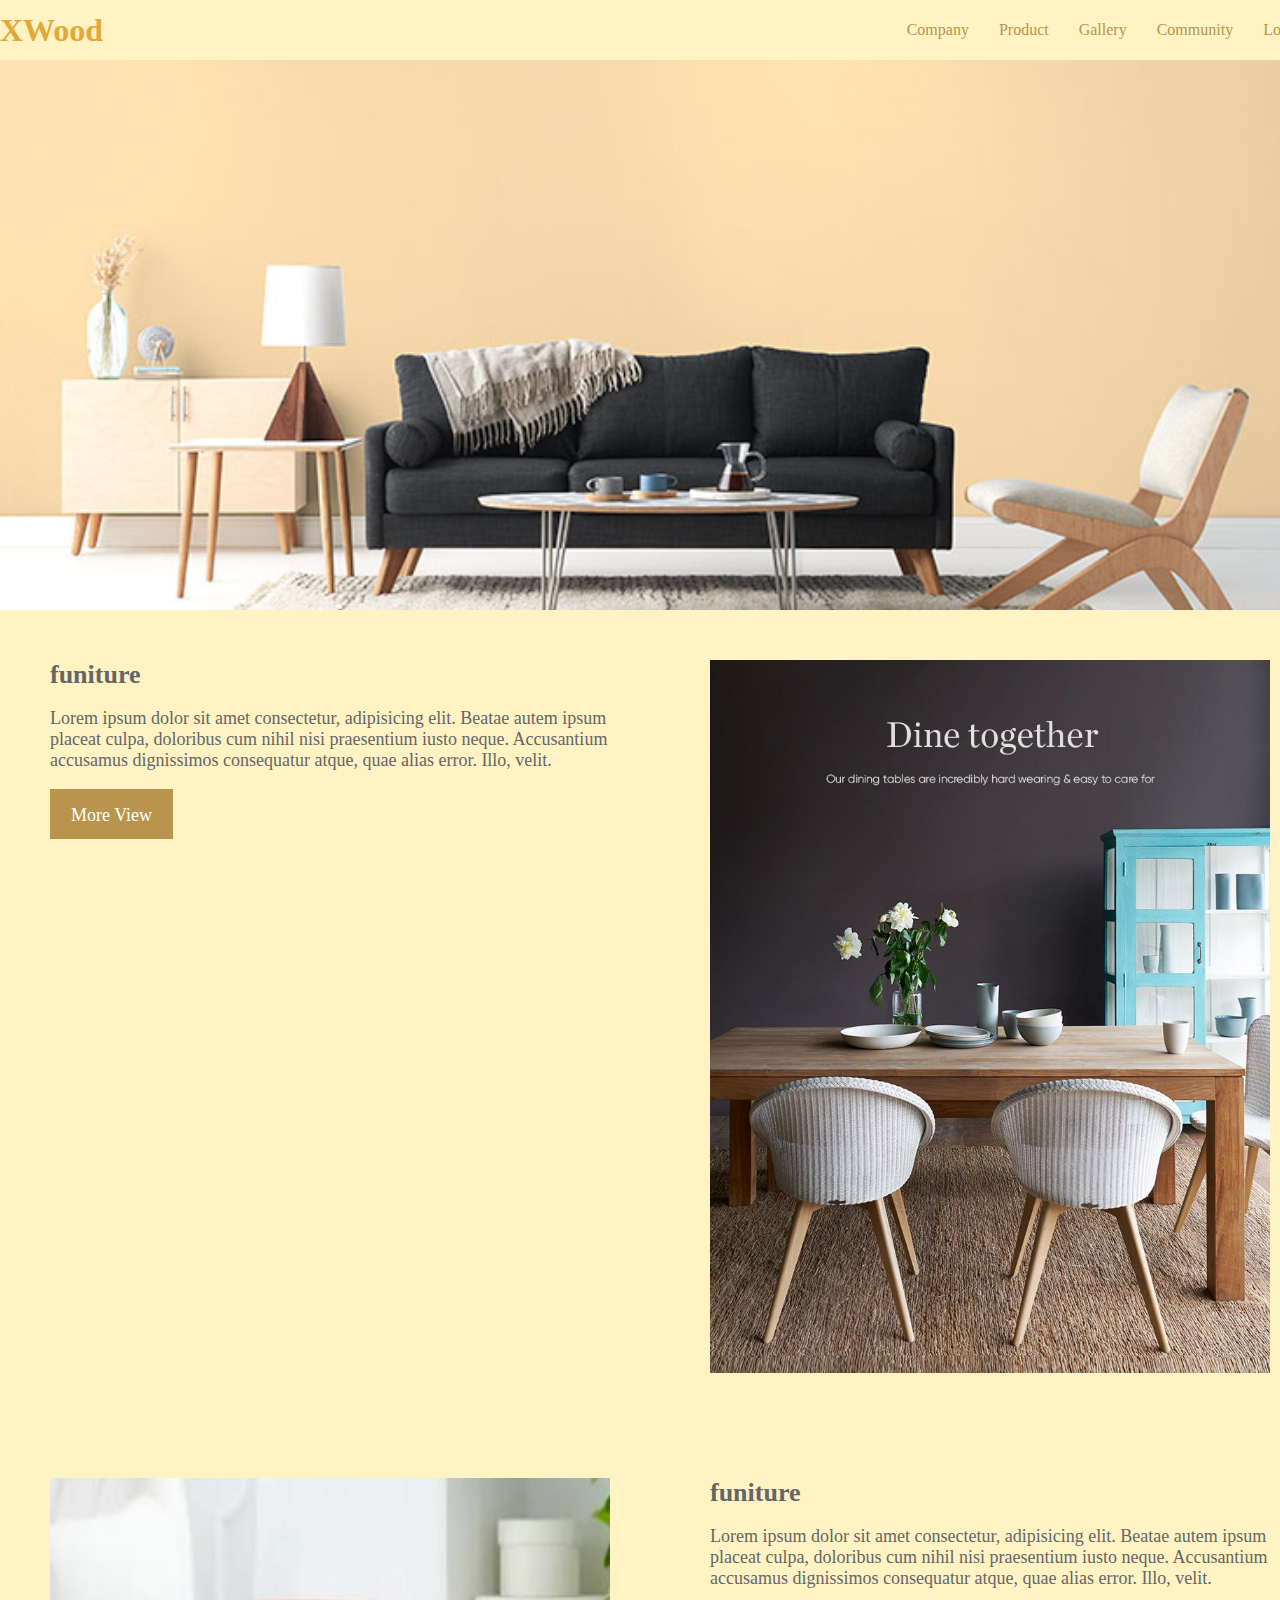
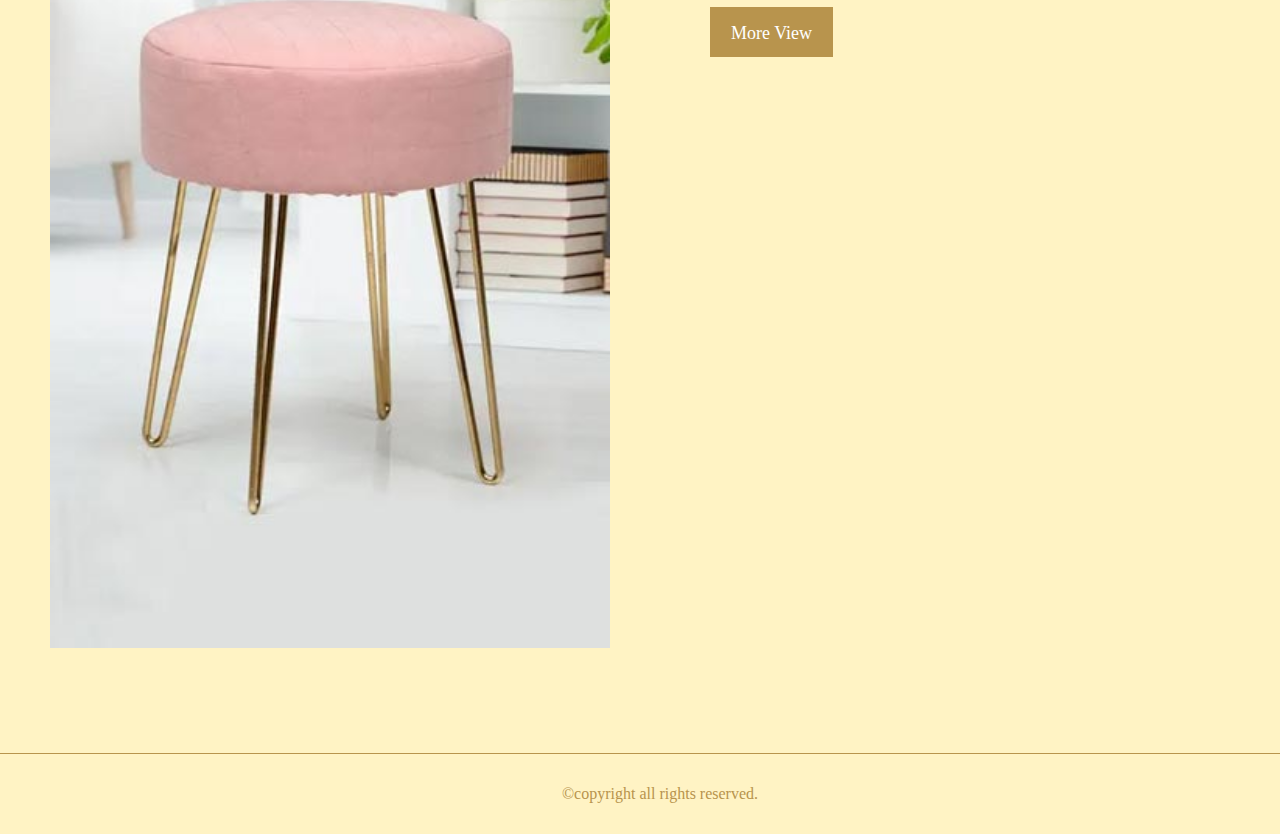
<file: index.html>
<!DOCTYPE html>
<html>
<head>
    <meta charset="UTF-8">
    <meta name="viewport" content="width=device-width, initial-scale=1.0">
    <link rel="stylesheet" href="./css/style.css">
    <title>main</title>
</head>
<body>
    <div id="wrap">
        <header id="header"></header><!--header.html include-->
        <!-- head -->
        <main>
        <!-- 메인배너 -->
        <div class="mainbanner"></div>
        <!-- 컨텐츠영역 -->
        <div class="container">
            <div class="content">
                <div class="inner">
                    <div class="box item-2">
                        <div class="items">
                            <h3 class="title">funiture</h3>
                            <p>Lorem ipsum dolor sit amet consectetur, adipisicing elit. Beatae autem ipsum placeat culpa, doloribus cum nihil nisi praesentium iusto neque. Accusantium accusamus dignissimos consequatur atque, quae alias error. Illo, velit.</p>
                            <a href="./product/product.html" class="gbtn">More View</a>
                        </div>
                        <div class="items">
                            <img src="./img/thumb_nail01.jpg" alt="thumb01">
                        </div>
                    </div>
                </div>
                <div class="inner">
                    <div class="box item-2">
                        <div class="items">
                            <img src="./img/thumb_nail02.jpg" alt="thumb02">
                        </div>
                        <div class="items">
                            <h3 class="title">funiture</h3>
                            <p>Lorem ipsum dolor sit amet consectetur, adipisicing elit. Beatae autem ipsum placeat culpa, doloribus cum nihil nisi praesentium iusto neque. Accusantium accusamus dignissimos consequatur atque, quae alias error. Illo, velit.</p>
                            <a href="./product/product.html" class="gbtn">More View</a>
                        </div>
                    </div>
                </div>
            </div>
        </div>
        </main>
        <footer id="footer"></footer><!--footer.html include-->
    </div>
    <script src="./js/jquery.min.js"></script>
    <script src="./js/common.js"></script>
</body>
</html>
</file>
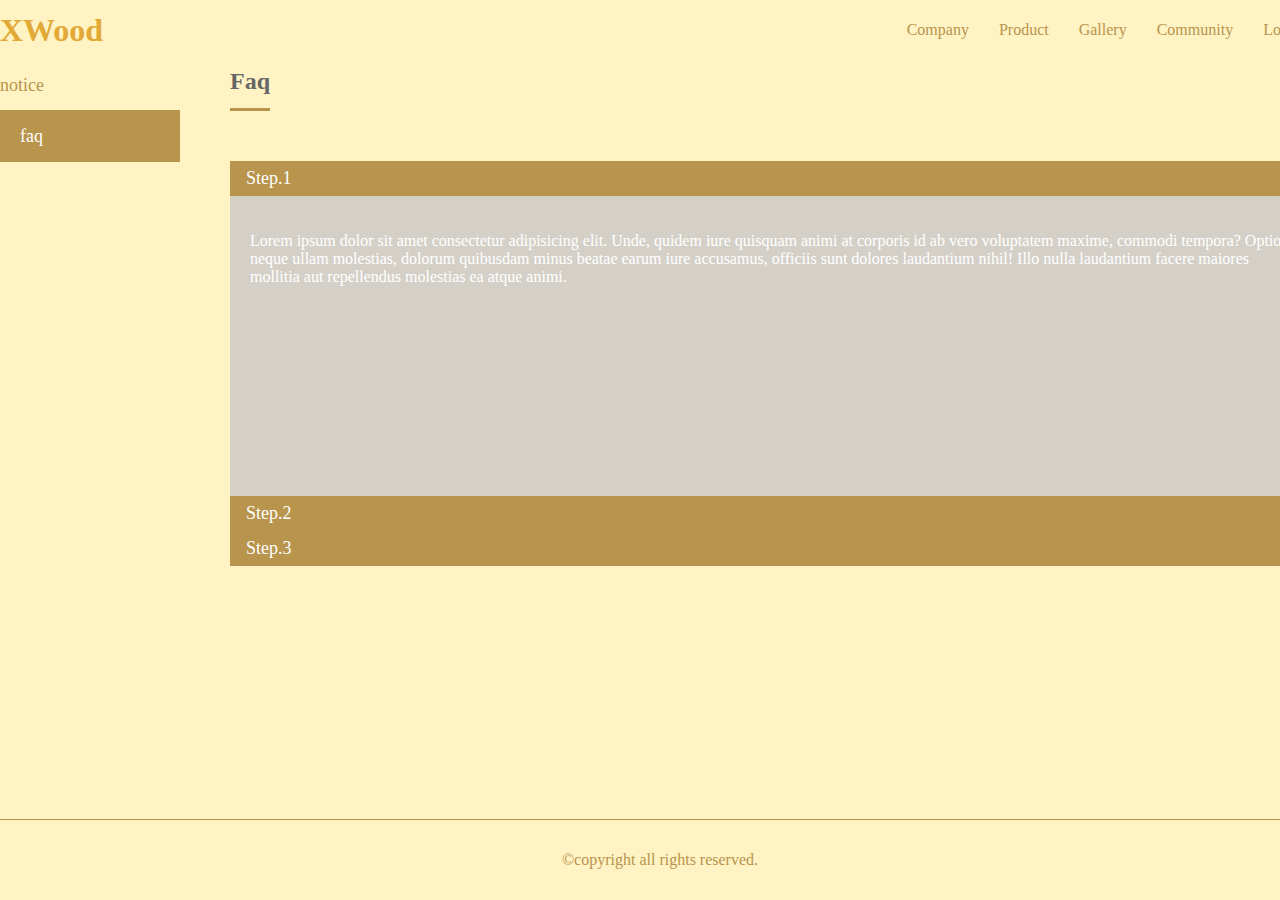
<file: community/faq.html>
<!DOCTYPE html>
<html>
<head>
    <meta charset="UTF-8">
    <meta name="viewport" content="width=device-width, initial-scale=1.0">
    <link rel="stylesheet" href="../css/style.css">
    <title>notice</title>
</head>
<body class="subpage">
    <div id="wrap">
        <header id="header"></header><!--header.html include-->
        <main>
        <!-- 컨텐츠영역 -->
        <div class="container">
            <!-- 왼쪽메뉴 -->
            <aside id="lnb">
                <ul>
                    <li><a href="../community/notice.html">notice</a></li>
                    <li><a href="../community/faq.html" class="on">faq</a></li>
                </ul>
            </aside>
            <!-- 컨텐츠 본문 -->
            <div class="content">
                <h2 class="sub-title"><span>Faq</span></h2>
                <div class="inner">
                    <div class="accordian">
                        <dl>
                            <dt>Step.1</dt>
                            <dd>
                                <p>Lorem ipsum dolor sit amet consectetur adipisicing elit. Unde, quidem iure quisquam animi at corporis id ab vero voluptatem maxime, commodi tempora? Optio neque ullam molestias, dolorum quibusdam minus beatae earum iure accusamus, officiis sunt dolores laudantium nihil! Illo nulla laudantium facere maiores mollitia aut repellendus molestias ea atque animi.</p>
                            </dd>
                            <dt>Step.2</dt>
                            <dd>
                                <p>Lorem ipsum dolor sit amet consectetur adipisicing elit. Unde, quidem iure quisquam animi at corporis id ab vero voluptatem maxime, commodi tempora? Optio neque ullam molestias, dolorum quibusdam minus beatae earum iure accusamus, officiis sunt dolores laudantium nihil! Illo nulla laudantium facere maiores mollitia aut repellendus molestias ea atque animi.</p>
                            </dd>
                            <dt>Step.3</dt>
                            <dd>
                                <p>Lorem ipsum dolor sit amet consectetur adipisicing elit. Unde, quidem iure quisquam animi at corporis id ab vero voluptatem maxime, commodi tempora? Optio neque ullam molestias, dolorum quibusdam minus beatae earum iure accusamus, officiis sunt dolores laudantium nihil! Illo nulla laudantium facere maiores mollitia aut repellendus molestias ea atque animi.</p>
                            </dd>
                        </dl>
                    </div>
                </div>
            </div>
        </div>
        </main>
        <footer id="footer"></footer><!--footer.html include-->
    </div>
    <script src="../js/jquery.3.5.1.js"></script>
    <script src="../js/common.js"></script>
</body>
</html>
</file>
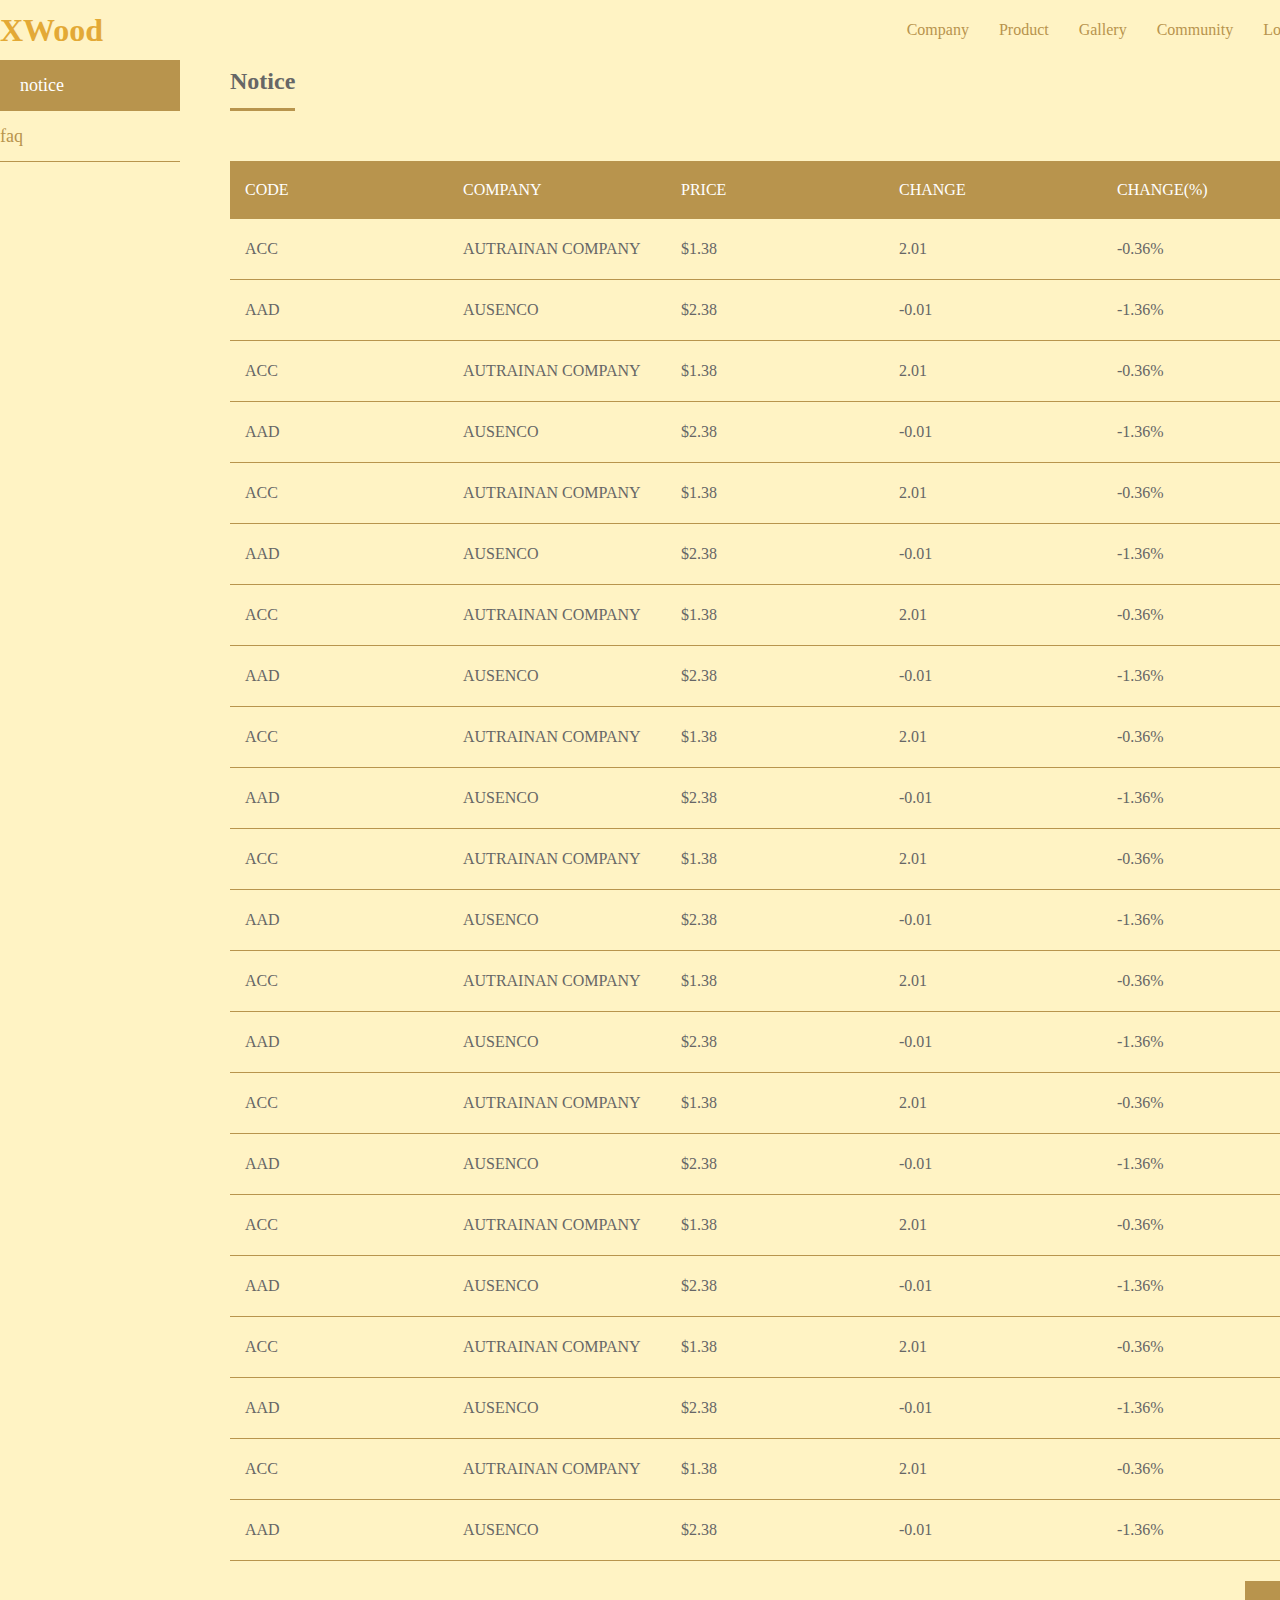
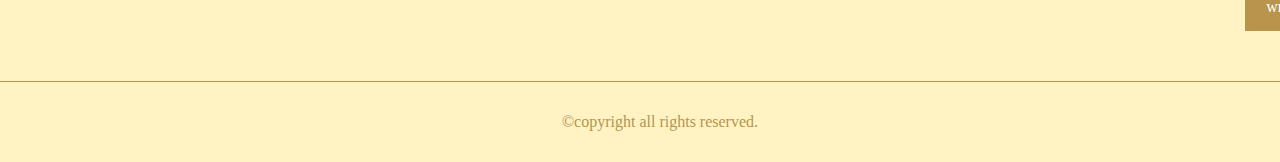
<file: community/notice.html>
<!DOCTYPE html>
<html>
<head>
    <meta charset="UTF-8">
    <meta name="viewport" content="width=device-width, initial-scale=1.0">
    <link rel="stylesheet" href="../css/style.css">
    <title>notice</title>
</head>
<body class="subpage">
    <div id="wrap">
        <header id="header"></header><!--header.html include-->
        <main>
        <!-- 컨텐츠영역 -->
        <div class="container">
            <!-- 왼쪽메뉴 -->
            <aside id="lnb">
                <ul>
                    <li><a href="../community/notice.html" class="on">notice</a></li>
                    <li><a href="../community/faq.html">faq</a></li>
                </ul>
            </aside>
            <!-- 컨텐츠 본문 -->
            <div class="content">
                <h2 class="sub-title"><span>Notice</span></h2>
                <div class="inner">
                    <div class="tbl-header">
                        <table>
                          <thead>
                            <tr>
                              <th>Code</th>
                              <th>Company</th>
                              <th>Price</th>
                              <th>Change</th>
                              <th>Change(%)</th>
                            </tr>
                          </thead>
                        </table>
                      </div>
                      <div class="tbl-content">
                        <table>
                          <tbody>
                            <tr>
                              <td>ACC</td>
                              <td>AUTRAINAN COMPANY</td>
                              <td>$1.38</td>
                              <td>2.01</td>
                              <td>-0.36%</td>
                            </tr>
                            <tr>
                              <td>AAD</td>
                              <td>AUSENCO</td>
                              <td>$2.38</td>
                              <td>-0.01</td>
                              <td>-1.36%</td>
                            </tr>
                            <tr>
                              <td>ACC</td>
                              <td>AUTRAINAN COMPANY</td>
                              <td>$1.38</td>
                              <td>2.01</td>
                              <td>-0.36%</td>
                            </tr>
                            <tr>
                              <td>AAD</td>
                              <td>AUSENCO</td>
                              <td>$2.38</td>
                              <td>-0.01</td>
                              <td>-1.36%</td>
                            </tr>
                            <tr>
                              <td>ACC</td>
                              <td>AUTRAINAN COMPANY</td>
                              <td>$1.38</td>
                              <td>2.01</td>
                              <td>-0.36%</td>
                            </tr>
                            <tr>
                              <td>AAD</td>
                              <td>AUSENCO</td>
                              <td>$2.38</td>
                              <td>-0.01</td>
                              <td>-1.36%</td>
                            </tr>
                            <tr>
                              <td>ACC</td>
                              <td>AUTRAINAN COMPANY</td>
                              <td>$1.38</td>
                              <td>2.01</td>
                              <td>-0.36%</td>
                            </tr>
                            <tr>
                              <td>AAD</td>
                              <td>AUSENCO</td>
                              <td>$2.38</td>
                              <td>-0.01</td>
                              <td>-1.36%</td>
                            </tr>
                            <tr>
                              <td>ACC</td>
                              <td>AUTRAINAN COMPANY</td>
                              <td>$1.38</td>
                              <td>2.01</td>
                              <td>-0.36%</td>
                            </tr>
                            <tr>
                              <td>AAD</td>
                              <td>AUSENCO</td>
                              <td>$2.38</td>
                              <td>-0.01</td>
                              <td>-1.36%</td>
                            </tr>
                            <tr>
                              <td>ACC</td>
                              <td>AUTRAINAN COMPANY</td>
                              <td>$1.38</td>
                              <td>2.01</td>
                              <td>-0.36%</td>
                            </tr>
                            <tr>
                              <td>AAD</td>
                              <td>AUSENCO</td>
                              <td>$2.38</td>
                              <td>-0.01</td>
                              <td>-1.36%</td>
                            </tr>
                            <tr>
                              <td>ACC</td>
                              <td>AUTRAINAN COMPANY</td>
                              <td>$1.38</td>
                              <td>2.01</td>
                              <td>-0.36%</td>
                            </tr>
                            <tr>
                              <td>AAD</td>
                              <td>AUSENCO</td>
                              <td>$2.38</td>
                              <td>-0.01</td>
                              <td>-1.36%</td>
                            </tr>
                            <tr>
                              <td>ACC</td>
                              <td>AUTRAINAN COMPANY</td>
                              <td>$1.38</td>
                              <td>2.01</td>
                              <td>-0.36%</td>
                            </tr>
                            <tr>
                              <td>AAD</td>
                              <td>AUSENCO</td>
                              <td>$2.38</td>
                              <td>-0.01</td>
                              <td>-1.36%</td>
                            </tr>
                            <tr>
                              <td>ACC</td>
                              <td>AUTRAINAN COMPANY</td>
                              <td>$1.38</td>
                              <td>2.01</td>
                              <td>-0.36%</td>
                            </tr>
                            <tr>
                              <td>AAD</td>
                              <td>AUSENCO</td>
                              <td>$2.38</td>
                              <td>-0.01</td>
                              <td>-1.36%</td>
                            </tr>
                            <tr>
                              <td>ACC</td>
                              <td>AUTRAINAN COMPANY</td>
                              <td>$1.38</td>
                              <td>2.01</td>
                              <td>-0.36%</td>
                            </tr>
                            <tr>
                              <td>AAD</td>
                              <td>AUSENCO</td>
                              <td>$2.38</td>
                              <td>-0.01</td>
                              <td>-1.36%</td>
                            </tr>
                            <tr>
                              <td>ACC</td>
                              <td>AUTRAINAN COMPANY</td>
                              <td>$1.38</td>
                              <td>2.01</td>
                              <td>-0.36%</td>
                            </tr>
                            <tr>
                              <td>AAD</td>
                              <td>AUSENCO</td>
                              <td>$2.38</td>
                              <td>-0.01</td>
                              <td>-1.36%</td>
                            </tr>
                          </tbody>
                        </table>
                        <a href="#" class="gbtn right">write</a>
                      </div>
                </div>
            </div>
        </div>
        </main>
        <footer id="footer"></footer><!--footer.html include-->
    </div>
    <script src="../js/jquery.3.5.1.js"></script>
    <script src="../js/common.js"></script>
</body>
</html>
</file>
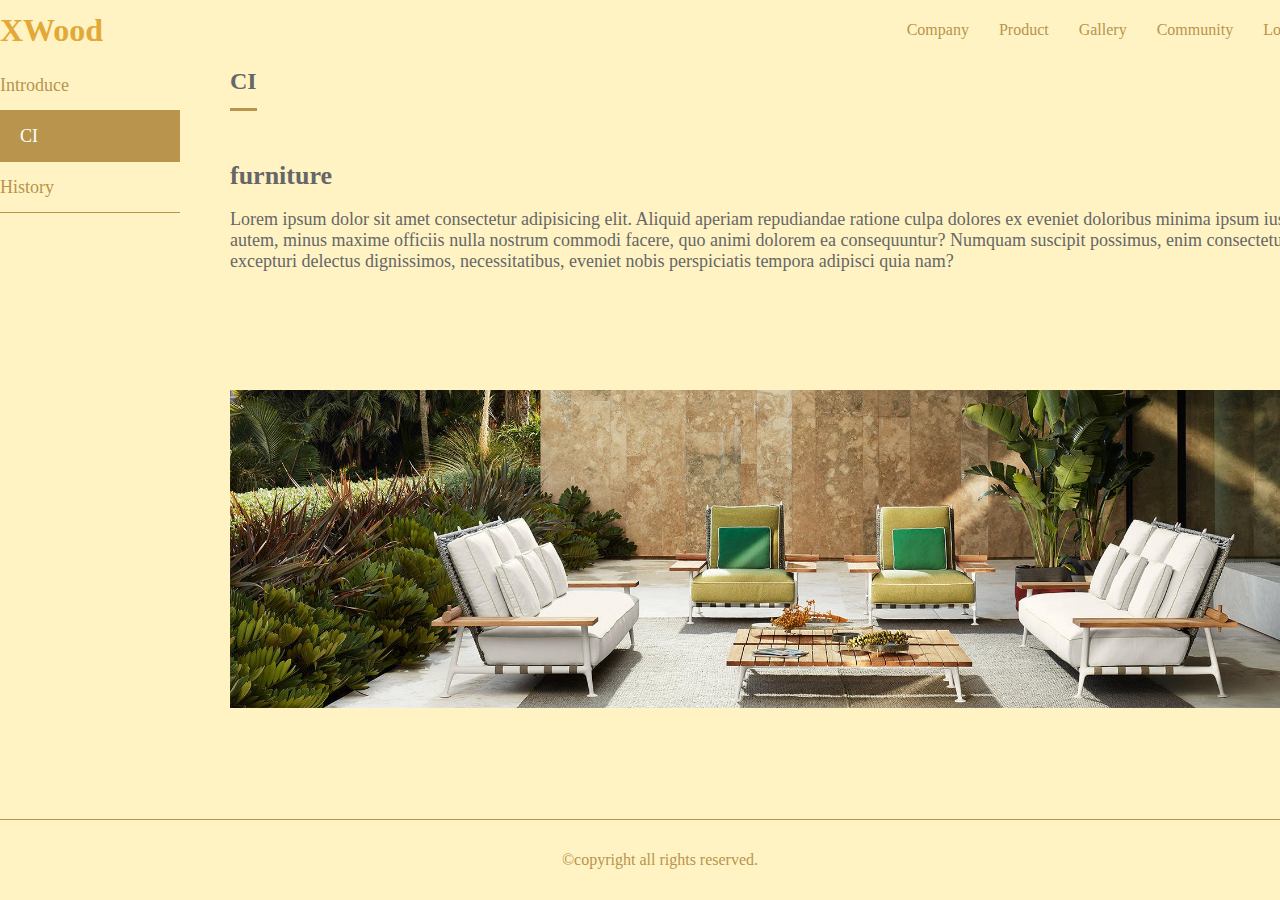
<file: company/ci.html>
<!DOCTYPE html>
<html>
<head>
    <meta charset="UTF-8">
    <meta name="viewport" content="width=device-width, initial-scale=1.0">
    <link rel="stylesheet" href="../css/style.css">
    <title>ci</title>
</head>
<body class="subpage">
    <div id="wrap">
        <header id="header"></header><!--header.html include-->
        <main>
        <!-- 컨텐츠영역 -->
        <div class="container">
            <!-- 왼쪽메뉴 -->
            <aside id="lnb">
                <ul>
                    <li><a href="../company/introduce.html">Introduce</a></li>
                    <li><a href="../company/ci.html">CI</a></li>
                    <li><a href="../company/history.html">History</a></li>
                </ul>
            </aside>
            <!-- 컨텐츠 본문 -->
            <div class="content">
                <h2 class="sub-title"><span>CI</span></h2>
                <div class="inner">
                    <div class="box">
                        <div class="items">
                            <h3 class="title">furniture</h3>
                            <p>Lorem ipsum dolor sit amet consectetur adipisicing elit. Aliquid aperiam repudiandae ratione culpa dolores ex eveniet doloribus minima ipsum iusto autem, minus maxime officiis nulla nostrum commodi facere, quo animi dolorem ea consequuntur? Numquam suscipit possimus, enim consectetur est excepturi delectus dignissimos, necessitatibus, eveniet nobis perspiciatis tempora adipisci quia nam?</p>
                        </div>
                        <div class="items">
                            <img src="../img/company/company_img01.jpg" alt="company image1">
                        </div>
                    </div>
                </div>
            </div>
        </div>
        </main>
        <footer id="footer"></footer><!--footer.html include-->
    </div>
    <script src="../js/jquery.3.5.1.js"></script>
    <script src="../js/common.js"></script>
</body>
</html>
</file>
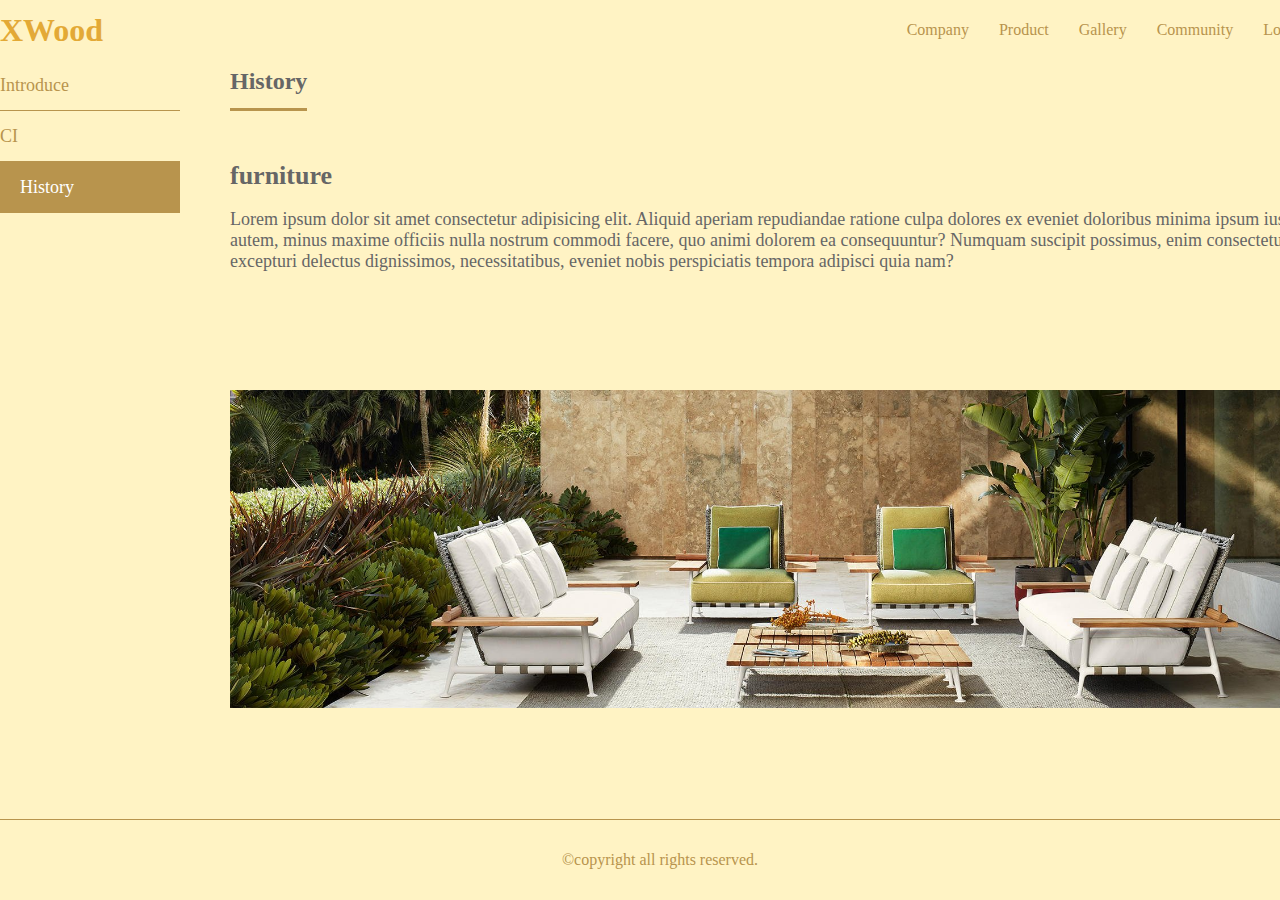
<file: company/history.html>
<!DOCTYPE html>
<html>
<head>
    <meta charset="UTF-8">
    <meta name="viewport" content="width=device-width, initial-scale=1.0">
    <link rel="stylesheet" href="../css/style.css">
    <title>history</title>
</head>
<body class="subpage">
    <div id="wrap">
        <header id="header"></header><!--header.html include-->
        <main>
        <!-- 컨텐츠영역 -->
        <div class="container">
            <!-- 왼쪽메뉴 -->
            <aside id="lnb">
                <ul>
                    <li><a href="../company/introduce.html">Introduce</a></li>
                    <li><a href="../company/ci.html">CI</a></li>
                    <li><a href="../company/history.html" class="on">History</a></li>
                </ul>
            </aside>
            <!-- 컨텐츠 본문 -->
            <div class="content">
                <h2 class="sub-title"><span>History</span></h2>
                <div class="inner">
                    <div class="box">
                        <div class="items">
                            <h3 class="title">furniture</h3>
                            <p>Lorem ipsum dolor sit amet consectetur adipisicing elit. Aliquid aperiam repudiandae ratione culpa dolores ex eveniet doloribus minima ipsum iusto autem, minus maxime officiis nulla nostrum commodi facere, quo animi dolorem ea consequuntur? Numquam suscipit possimus, enim consectetur est excepturi delectus dignissimos, necessitatibus, eveniet nobis perspiciatis tempora adipisci quia nam?</p>
                        </div>
                        <div class="items">
                            <img src="../img/company/company_img01.jpg" alt="company image1">
                        </div>
                    </div>
                </div>
            </div>
        </div>
        </main>
        <footer id="footer"></footer><!--footer.html include-->
    </div>
    <script src="../js/jquery.3.5.1.js"></script>
    <script src="../js/common.js"></script>
</body>
</html>
</file>
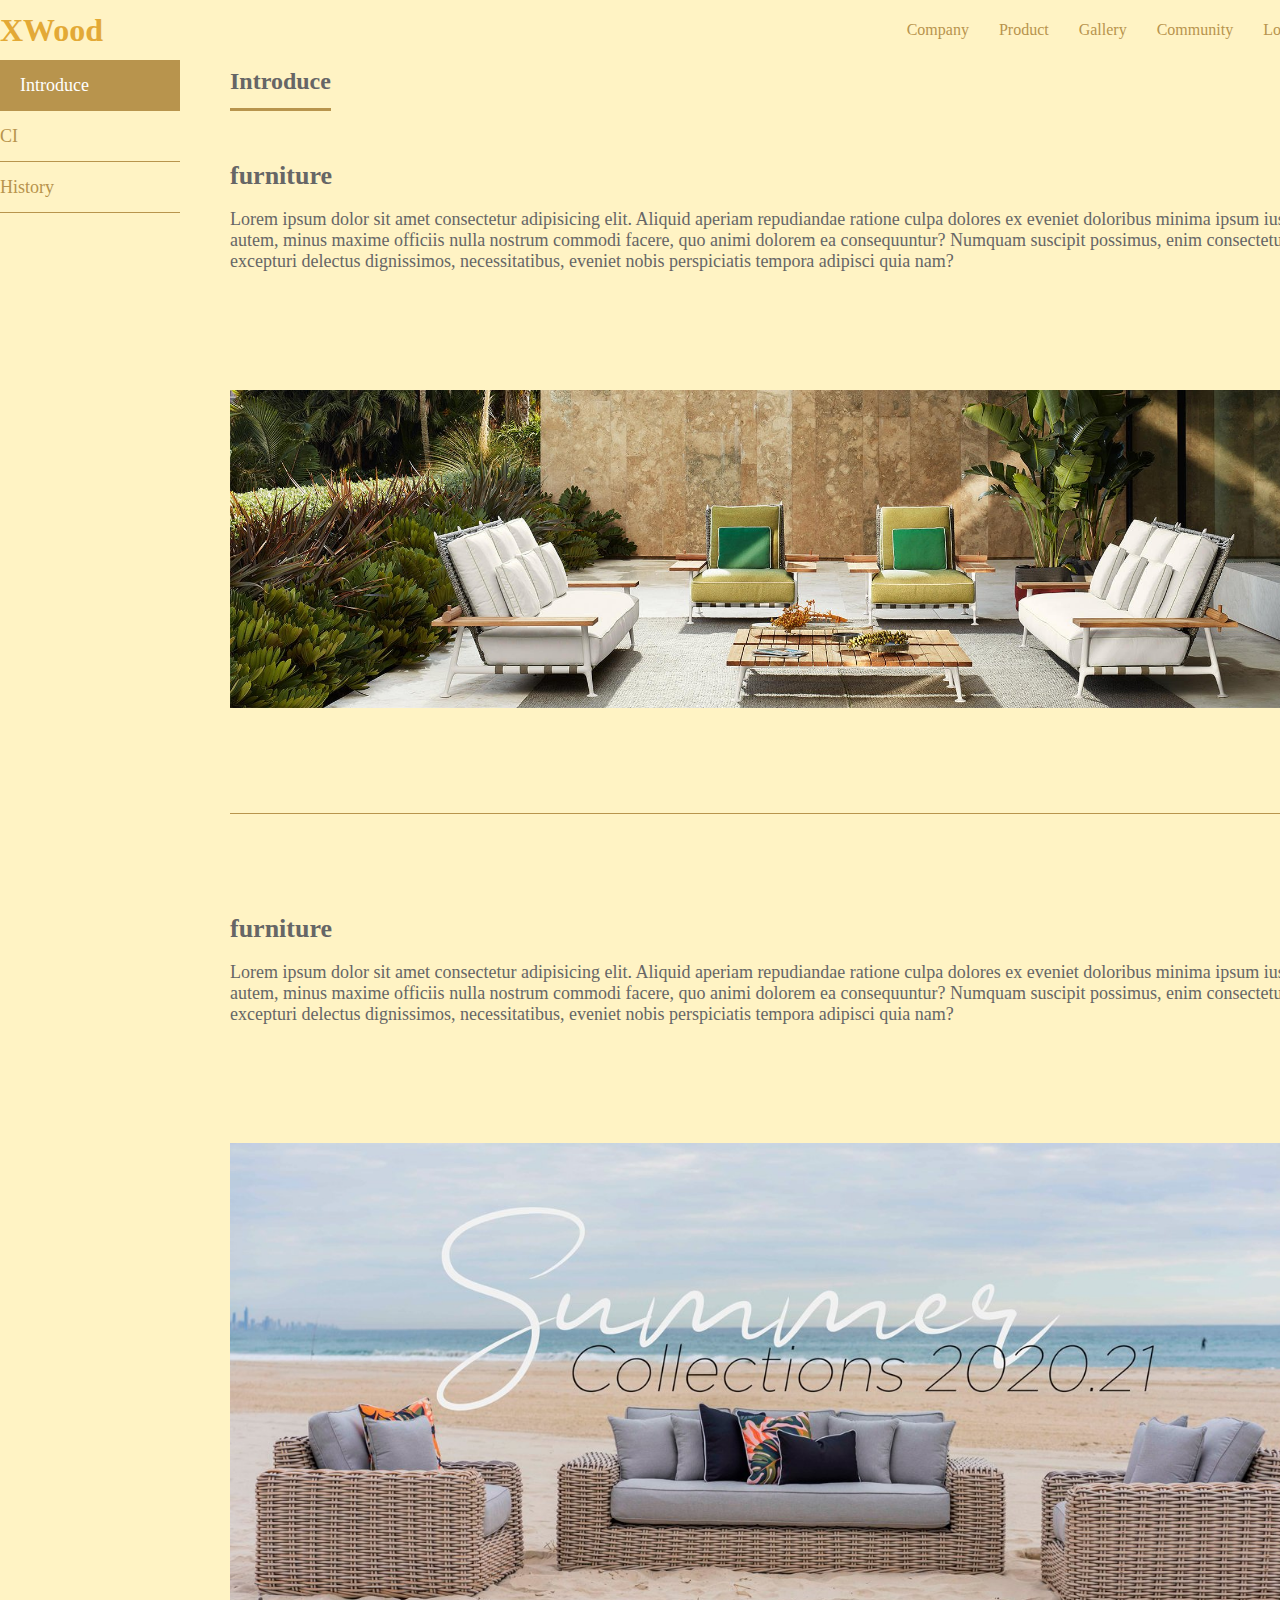
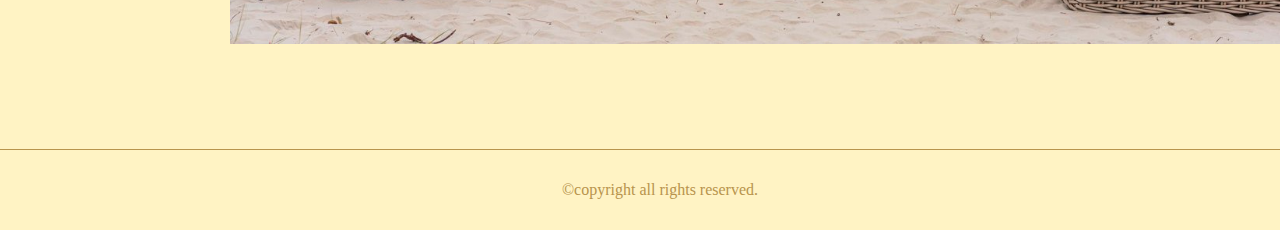
<file: company/introduce.html>
<!DOCTYPE html>
<html>
<head>
    <meta charset="UTF-8">
    <meta name="viewport" content="width=device-width, initial-scale=1.0">
    <link rel="stylesheet" href="../css/style.css">
    <title>introduce</title>
</head>
<body class="subpage">
    <div id="wrap">
        <header id="header"></header><!--header.html include-->
        <main>
        <!-- 컨텐츠영역 -->
        <div class="container">
            <!-- 왼쪽메뉴 -->
            <aside id="lnb">
                <ul>
                    <li><a href="../company/introduce.html">Introduce</a></li>
                    <li><a href="../company/ci.html">CI</a></li>
                    <li><a href="../company/history.html">History</a></li>
                </ul>
            </aside>
            <!-- 컨텐츠 본문 -->
            <div class="content">
                <h2 class="sub-title"><span>Introduce</span></h2>
                <div class="inner">
                    <div class="box">
                        <div class="items">
                            <h3 class="title">furniture</h3>
                            <p>Lorem ipsum dolor sit amet consectetur adipisicing elit. Aliquid aperiam repudiandae ratione culpa dolores ex eveniet doloribus minima ipsum iusto autem, minus maxime officiis nulla nostrum commodi facere, quo animi dolorem ea consequuntur? Numquam suscipit possimus, enim consectetur est excepturi delectus dignissimos, necessitatibus, eveniet nobis perspiciatis tempora adipisci quia nam?</p>
                        </div>
                        <div class="items">
                            <img src="../img/company/company_img01.jpg" alt="company image1">
                        </div>
                    </div>
                </div>
                <div class="inner">
                    <div class="box">
                        <div class="items">
                            <h3 class="title">furniture</h3>
                            <p>Lorem ipsum dolor sit amet consectetur adipisicing elit. Aliquid aperiam repudiandae ratione culpa dolores ex eveniet doloribus minima ipsum iusto autem, minus maxime officiis nulla nostrum commodi facere, quo animi dolorem ea consequuntur? Numquam suscipit possimus, enim consectetur est excepturi delectus dignissimos, necessitatibus, eveniet nobis perspiciatis tempora adipisci quia nam?</p>
                        </div>
                        <div class="items">
                            <img src="../img/company/company_img02.jpg" alt="company image2">
                        </div>
                    </div>
                </div>
            </div>
        </div>
        </main>
        <footer id="footer"></footer><!--footer.html include-->
    </div>
    <script src="../js/jquery.3.5.1.js"></script>
    <script src="../js/common.js"></script>
</body>
</html>
</file>
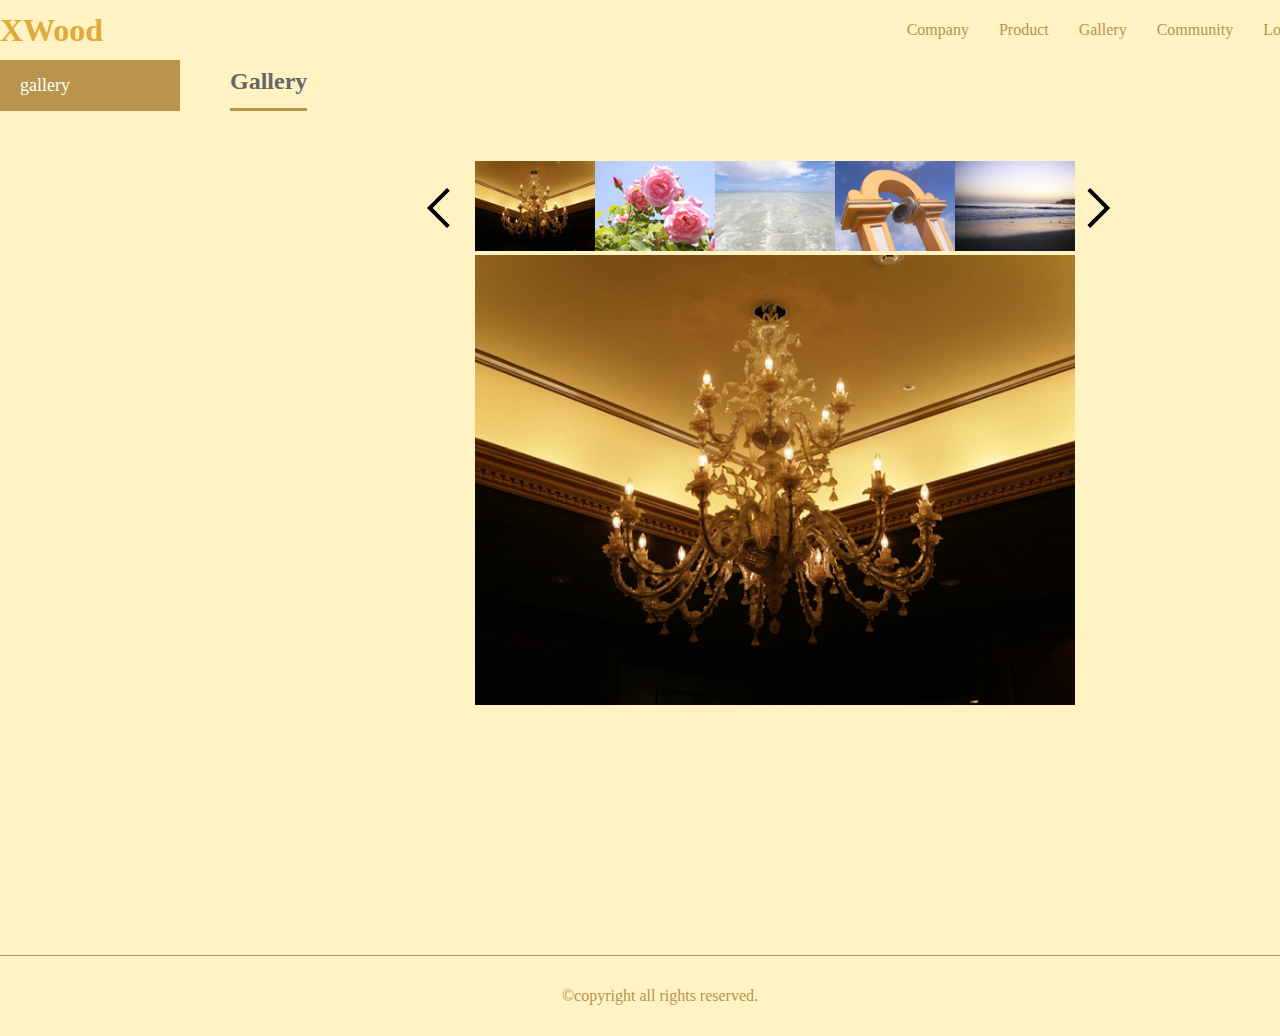
<file: gallery/gallery.html>
<!DOCTYPE html>
<html>
<head>
    <meta charset="UTF-8">
    <meta name="viewport" content="width=device-width, initial-scale=1.0">
    <link rel="stylesheet" href="../css/style.css">
    <title>gallery</title>
</head>
<body class="subpage">
    <div id="wrap">
        <header id="header"></header><!--header.html include-->
        <main>
        <!-- 컨텐츠영역 -->
        <div class="container">
            <!-- 왼쪽메뉴 -->
            <aside id="lnb">
                <ul>
                    <li><a href="../gallery/gallery.html" class="on">gallery</a></li>
                </ul>
            </aside>
            <!-- 컨텐츠 본문 -->
            <div class="content gallery">
                <h2 class="sub-title"><span>Gallery</span></h2>
                <div class="inner">
                    <div class="slider-wrap">
                        <div class="navi-wrap">
                            <div id="navi">
                                <div class="page-wrap">
                                    <div class="page">
                                        <ul>
                                            <li><a href="../img/gallery/photo1.jpg"><img src="../img/gallery/photo1_thum.jpg" alt="thumb1"></a></li>
                                            <li><a href="../img/gallery/photo2.jpg"><img src="../img/gallery/photo2_thum.jpg" alt="thumb2"></a></li>
                                            <li><a href="../img/gallery/photo3.jpg"><img src="../img/gallery/photo3_thum.jpg" alt="thumb3"></a></li>
                                            <li><a href="../img/gallery/photo4.jpg"><img src="../img/gallery/photo4_thum.jpg" alt="thumb4"></a></li>
                                            <li><a href="../img/gallery/photo5.jpg"><img src="../img/gallery/photo5_thum.jpg" alt="thumb5"></a></li>
                                        </ul>
                                    </div>
                                    <div class="page">
                                        <ul>
                                            <li><a href="../img/gallery/photo6.jpg"><img src="../img/gallery/photo6_thum.jpg" alt="thumb6"></a></li>
                                            <li><a href="../img/gallery/photo7.jpg"><img src="../img/gallery/photo7_thum.jpg" alt="thumb7"></a></li>
                                            <li><a href="../img/gallery/photo8.jpg"><img src="../img/gallery/photo8_thum.jpg" alt="thumb8"></a></li>
                                            <li><a href="../img/gallery/photo9.jpg"><img src="../img/gallery/photo9_thum.jpg" alt="thumb9"></a></li>
                                            <li><a href="../img/gallery/photo10.jpg"><img src="../img/gallery/photo10_thum.jpg" alt="thumb10"></a></li>
                                        </ul>
                                    </div>
                                    <div class="page">
                                        <ul>
                                            <li><a href="../img/gallery/photo12.jpg"><img src="../img/gallery/photo12_thum.jpg" alt="thumb12"></a></li>                        
                                            <li><a href="../img/gallery/photo13.jpg"><img src="../img/gallery/photo13_thum.jpg" alt="thumb13"></a></li>
                                            <li><a href="../img/gallery/photo14.jpg"><img src="../img/gallery/photo14_thum.jpg" alt="thumb14"></a></li>
                                            <li><a href="../img/gallery/photo11.jpg"><img src="../img/gallery/photo11_thum.jpg" alt="thumb11"></a></li>
                                            <li><a href="../img/gallery/photo15.jpg"><img src="../img/gallery/photo15_thum.jpg" alt="thumb15"></a></li>                   
                                        </ul>
                                    </div>
                                </div>
                            </div>           
                            <img src="../img/gallery/arrow_prev.png" class="btn prev" alt="prev">
                            <img src="../img/gallery/arrow_next.png" class="btn next" alt="next">
                        </div>
                        <!-- 메인 이미지영역 -->
                        <div id="main">
                            <img src="../img/gallery/photo1.jpg" alt="">
                        </div>
                    </div>
                </div>
            </div>
        </div>
        </main>
        <footer id="footer"></footer><!--footer.html include-->
    </div>
    <script src="../js/jquery.3.5.1.js"></script>
    <script src="../js/common.js"></script>
</body>
</html>
</file>
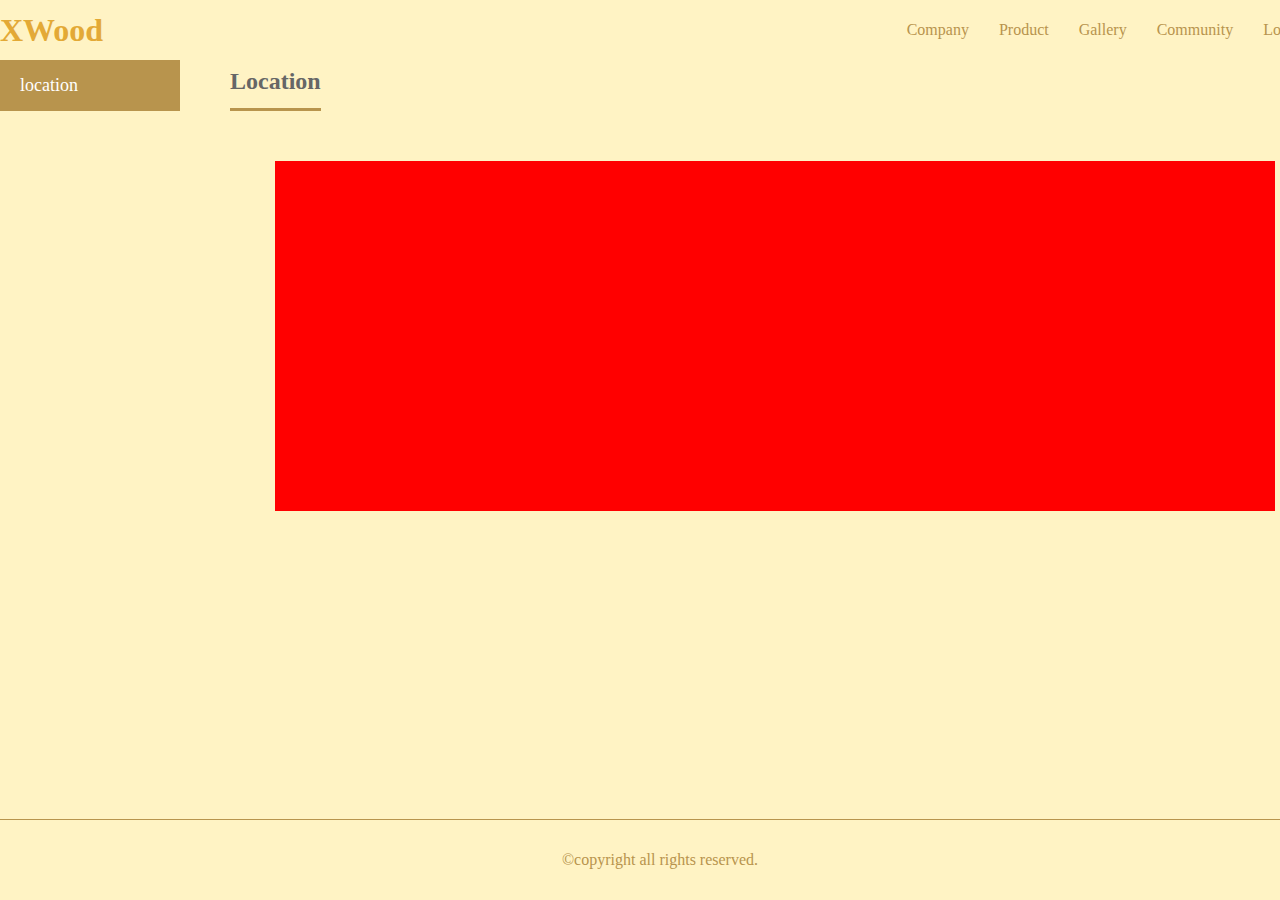
<file: location/location.html>
<!DOCTYPE html>
<html>
<head>
    <meta charset="UTF-8">
    <meta name="viewport" content="width=device-width, initial-scale=1.0">
    <link rel="stylesheet" href="../css/style.css">
    <title>location</title>
</head>
<body class="subpage">
    <div id="wrap">
        <header id="header"></header><!--header.html include-->
        <main>
        <!-- 컨텐츠영역 -->
        <div class="container">
            <!-- 왼쪽메뉴 -->
            <aside id="lnb">
                <ul>
                    <li><a href="../location/location.html" class="on">location</a></li>
                </ul>
            </aside>
            <!-- 컨텐츠 본문 -->
            <div class="content location">
                <h2 class="sub-title"><span>Location</span></h2>
                <div class="inner">
                    <!-- <iframe src="https://www.google.com/maps/embed?pb=!1m18!1m12!1m3!1d3231.8302456251163!2d128.84652307642395!3d35.90217301780427!2m3!1f0!2f0!3f0!3m2!1i1024!2i768!4f13.1!3m3!1m2!1s0x35666da5cdc63007%3A0x22512884b2f92343!2sDaegu%20University!5e0!3m2!1sen!2skr!4v1683721179846!5m2!1sen!2skr" style="border:0;" allowfullscreen="" loading="lazy" referrerpolicy="no-referrer-when-downgrade"></iframe> -->
                    <div id="map" style="width: 1000px; height: 350px; margin: 50px auto 0; background: red;"></div>
                </div>
            </div>
        </div>
        </main>
        <footer id="footer"></footer><!--footer.html include-->
    </div>
    <script src="../js/jquery.3.5.1.js"></script>
    <script src="../js/common.js"></script>
    <script type="text/javascript" src="//dapi.kakao.com/v2/maps/sdk.js?appkey=1b39f433e13a0d44028b1d1f649aac1b"></script>
    <script>
        var mapContainer = document.getElementById('map'), // 지도를 표시할 div 
            mapOption = { 
                center: new kakao.maps.LatLng(35.902117,128.848987), // 지도의 중심좌표
                level: 3 // 지도의 확대 레벨
            };
        
        var map = new kakao.maps.Map(mapContainer, mapOption);
        
        // 마커가 표시될 위치입니다 
        var markerPosition  = new kakao.maps.LatLng(35.902117,128.848987); 
        
        // 마커를 생성합니다
        var marker = new kakao.maps.Marker({
            position: markerPosition
        });
        
        // 마커가 지도 위에 표시되도록 설정합니다
        marker.setMap(map);
        
        var iwContent = '<div style="padding:5px;">Hello World! <br><a href="https://map.kakao.com/link/map/Hello World!,33.450701,126.570667" style="color:blue" target="_blank">큰지도보기</a> <a href="https://map.kakao.com/link/to/Hello World!,33.450701,126.570667" style="color:blue" target="_blank">길찾기</a></div>', // 인포윈도우에 표출될 내용으로 HTML 문자열이나 document element가 가능합니다
            iwPosition = new kakao.maps.LatLng(35.902117,128.848987); //인포윈도우 표시 위치입니다
        
        // 인포윈도우를 생성합니다
        var infowindow = new kakao.maps.InfoWindow({
            position : iwPosition, 
            content : iwContent 
        });
          
        // 마커 위에 인포윈도우를 표시합니다. 두번째 파라미터인 marker를 넣어주지 않으면 지도 위에 표시됩니다
        infowindow.open(map, marker); 
    </script>
</body>
</html>
</file>
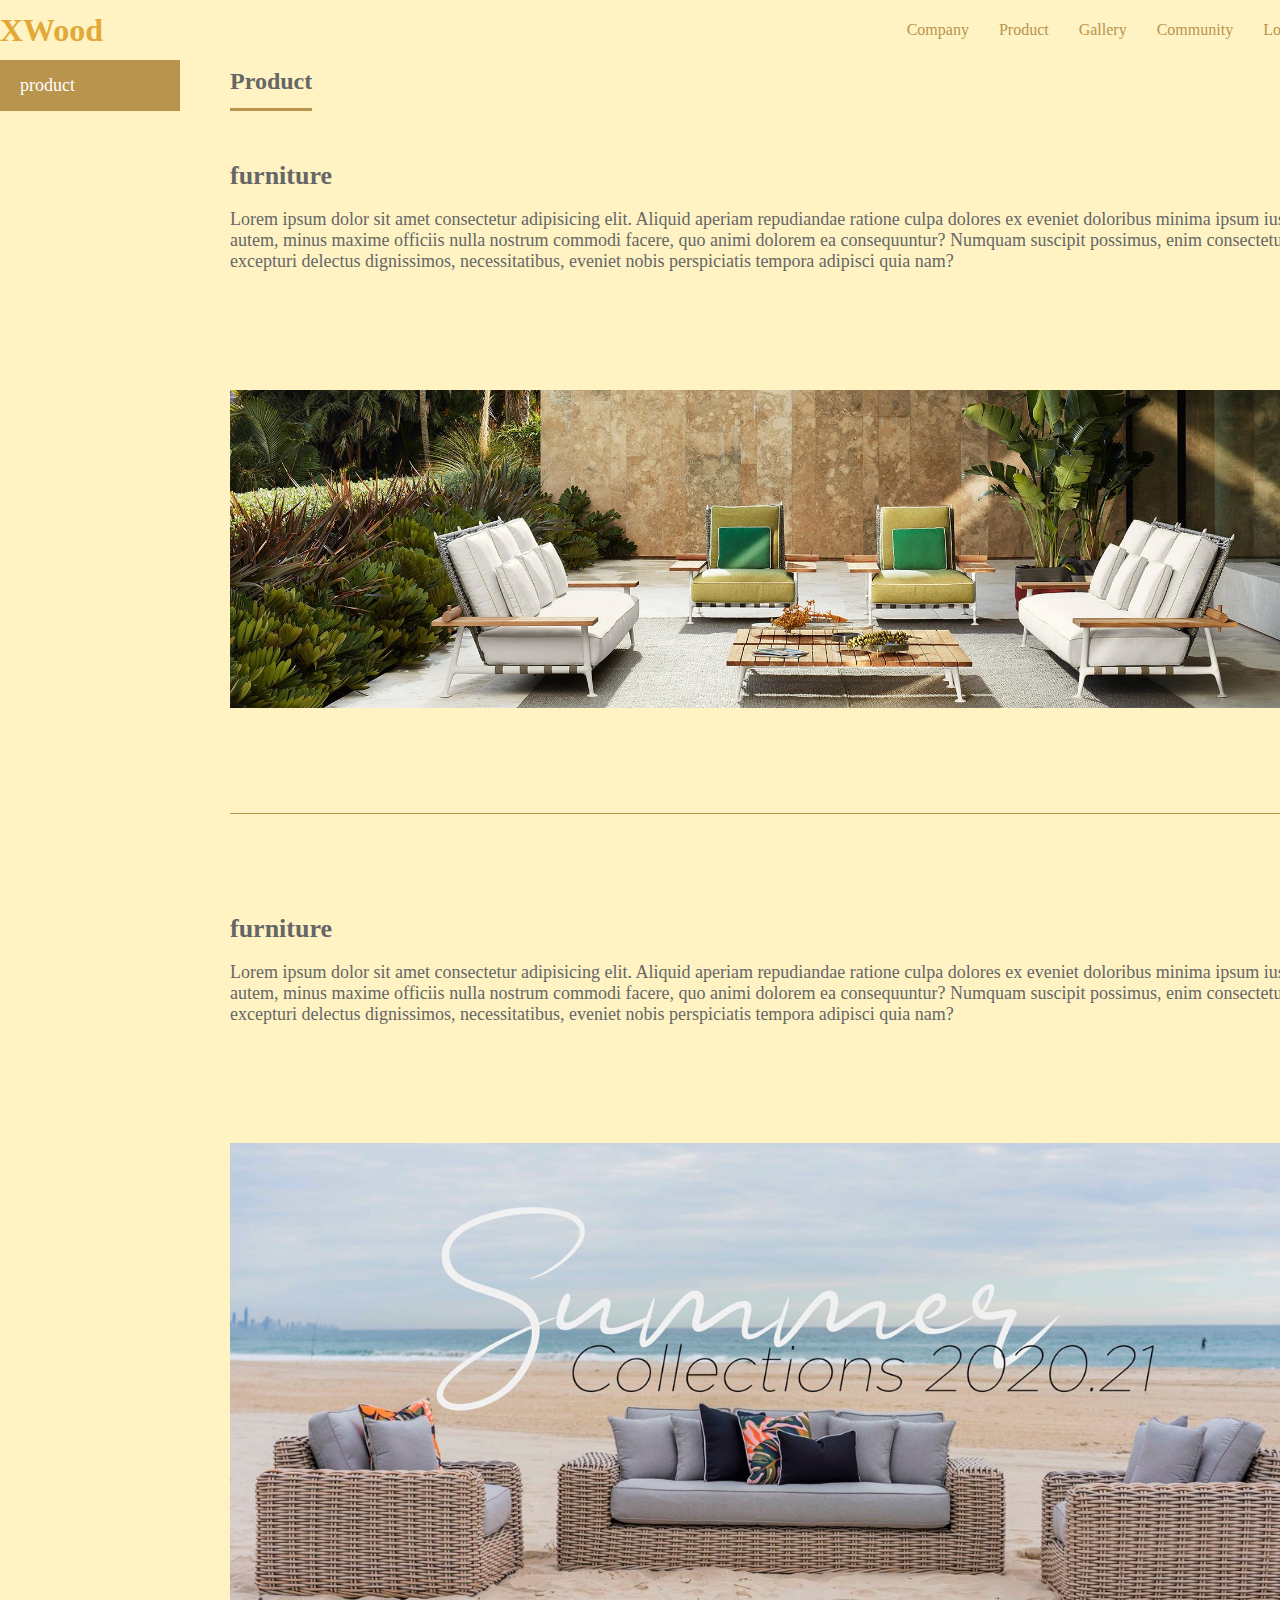
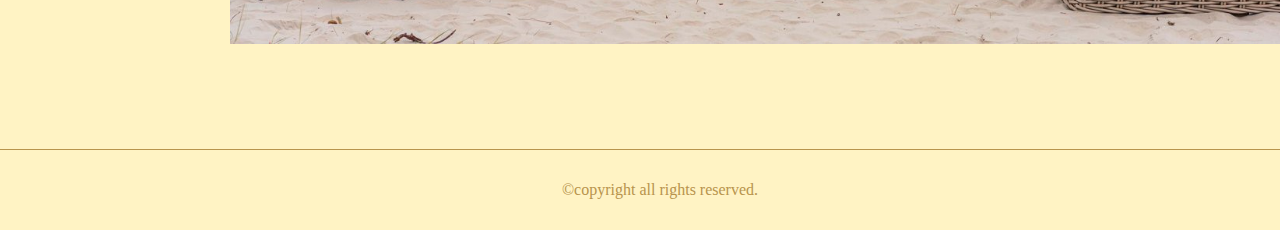
<file: product/product.html>
<!DOCTYPE html>
<html>
<head>
    <meta charset="UTF-8">
    <meta name="viewport" content="width=device-width, initial-scale=1.0">
    <link rel="stylesheet" href="../css/style.css">
    <title>product</title>
</head>
<body class="subpage">
    <div id="wrap">
        <header id="header"></header><!--header.html include-->
        <main>
        <!-- 컨텐츠영역 -->
        <div class="container">
            <!-- 왼쪽메뉴 -->
            <aside id="lnb">
                <ul>
                    <li><a href="../product/product.html" class="on">product</a></li>
                </ul>
            </aside>
            <!-- 컨텐츠 본문 -->
            <div class="content">
                <h2 class="sub-title"><span>Product</span></h2>
                <div class="inner">
                    <div class="box">
                        <div class="items">
                            <h3 class="title">furniture</h3>
                            <p>Lorem ipsum dolor sit amet consectetur adipisicing elit. Aliquid aperiam repudiandae ratione culpa dolores ex eveniet doloribus minima ipsum iusto autem, minus maxime officiis nulla nostrum commodi facere, quo animi dolorem ea consequuntur? Numquam suscipit possimus, enim consectetur est excepturi delectus dignissimos, necessitatibus, eveniet nobis perspiciatis tempora adipisci quia nam?</p>
                        </div>
                        <div class="items">
                            <img src="../img/company/company_img01.jpg" alt="company image1">
                        </div>
                    </div>
                </div>
                <div class="inner">
                    <div class="box">
                        <div class="items">
                            <h3 class="title">furniture</h3>
                            <p>Lorem ipsum dolor sit amet consectetur adipisicing elit. Aliquid aperiam repudiandae ratione culpa dolores ex eveniet doloribus minima ipsum iusto autem, minus maxime officiis nulla nostrum commodi facere, quo animi dolorem ea consequuntur? Numquam suscipit possimus, enim consectetur est excepturi delectus dignissimos, necessitatibus, eveniet nobis perspiciatis tempora adipisci quia nam?</p>
                        </div>
                        <div class="items">
                            <img src="../img/company/company_img02.jpg" alt="company image2">
                        </div>
                    </div>
                </div>
            </div>
        </div>
        </main>
        <footer id="footer"></footer><!--footer.html include-->
    </div>
    <script src="../js/jquery.3.5.1.js"></script>
    <script src="../js/common.js"></script>
</body>
</html>
</file>
<file: css/style.css>
@charset "UTF-8";
html, body {
  height: 100%;
}

body {
  background: #fff3c4;
  color: #666666;
}

html, body, ol, ul, li, h1, h2, h3, h4, h5, h6, dl, dt, dd {
  margin: 0;
  padding: 0;
}

ol, ul {
  list-style: none;
}

a {
  display: inline-block;
  text-decoration: none;
  color: #b8944d;
  transition: 0.4s;
}
a:hover {
  color: #e3a936;
}

.gbtn {
  display: inline-block;
  box-sizing: border-box;
  padding: 0 20px;
  height: 50px;
  line-height: 50px;
  text-align: center;
  color: white;
  background: #b8944d;
  border: 1px solid #b8944d;
}
.gbtn:hover {
  color: #b8944d;
  background: white;
}

.box {
  display: flex;
  flex-wrap: wrap;
}
.box.item-2 .items {
  flex: 50%;
}
.box .items {
  box-sizing: border-box;
  padding: 50px;
  flex: 100%;
  flex-shrink: 0;
  font-size: 18px;
}
.box .items .title {
  font-size: 26px;
}
.box .items img {
  width: 100%;
}

.accordian dl {
  width: 100%;
  margin: 50px auto;
}
.accordian dl dt {
  font-size: 18px;
  text-indent: 1rem;
  color: white;
  line-height: 35px;
  height: 35px;
  background-color: #b8944d;
}
.accordian dl dd {
  display: inline-block;
  height: 300px;
  background-color: #d4d0c8;
}
.accordian dl dd p {
  padding: 20px;
  color: white;
}

table {
  width: 100%;
  table-layout: fixed;
  border-collapse: collapse;
  border: 0;
}
table + .gbtn {
  margin-top: 20px;
}
table + .gbtn.right {
  float: right;
}
table th {
  padding: 20px 15px;
  text-align: left;
  font-weight: 500;
  font-size: 16px;
  color: white;
  text-transform: uppercase;
}
table td {
  padding: 15px;
  height: 30px;
  text-align: left;
  vertical-align: middle;
  font-weight: 300;
  font-size: 16px;
  color: #666666;
  border-bottom: 1px solid #b8944d;
}

.tbl-header {
  background-color: #b8944d;
}

.tbl-content {
  margin-top: 0;
}

#navi {
  width: 600px;
  overflow: hidden;
}
#navi ul li {
  width: 120px;
  float: left;
}
#navi ul li img {
  width: 100%;
}
#navi .page-wrap .page {
  overflow: hidden;
  float: left;
}

/* prev, next button */
.navi-wrap {
  position: relative;
  margin-top: 50px;
}
.navi-wrap > img {
  cursor: pointer;
  position: absolute;
  top: 50%;
  z-index: 500;
}
.navi-wrap > img.next {
  right: 0;
  transform: translate(100%, -50%);
}
.navi-wrap > img.prev {
  left: 0;
  transform: translate(-100%, -50%);
}

#main {
  position: relative;
  width: 600px;
  height: 650px;
}
#main img {
  width: 100%;
  position: absolute;
}

#wrap {
  width: 1320px;
  margin: 0 auto;
}
#wrap #header {
  position: relative;
  height: 60px;
}
#wrap #header #top-logo {
  float: left;
}
#wrap #header #top-logo a {
  height: 60px;
  line-height: 60px;
}
#wrap #header #top-nav {
  position: relative;
  height: 60px;
  float: right;
}
#wrap #header #top-nav ul {
  float: left;
}
#wrap #header #top-nav ul li {
  position: relative;
  float: left;
  margin-left: 30px;
}
#wrap #header #top-nav ul li:first-child {
  margin-left: 0;
}
#wrap #header #top-nav ul li:hover .sub-menu {
  visibility: visible;
  z-index: 10;
}
#wrap #header #top-nav ul li:hover .sub-menu li {
  height: 40px;
}
#wrap #header #top-nav ul li a {
  height: 60px;
  line-height: 60px;
}
#wrap #header #top-nav ul li .sub-menu {
  position: absolute;
  /*방법:1*/
  visibility: hidden;
  z-index: -1;
  border: 1px solid #b8944d;
  transition: 0.4s;
}
#wrap #header #top-nav ul li .sub-menu li {
  margin: 0;
  background: white;
  padding: 0 10px;
  width: 100%;
  min-width: 150px;
  /*방법:1*/
  /*방법:2*/
  height: 0px;
  overflow: hidden;
  box-sizing: border-box;
  transition-duration: 0.4s;
}
#wrap #header #top-nav ul li .sub-menu li:hover {
  background: #b8944d;
}
#wrap #header #top-nav ul li .sub-menu li:hover a {
  color: white;
}
#wrap #header #top-nav ul li .sub-menu li a {
  line-height: 40px;
}
#wrap #footer {
  margin-top: 50px;
  height: 80px;
  line-height: 80px;
  text-align: center;
  color: #b8944d;
  border-top: 1px solid #b8944d;
}

.mainbanner {
  height: 550px;
  background-image: url("../img/main_banner.jpg");
  background-repeat: no-repeat;
  background-size: cover;
}

body.subpage main .container {
  display: flex;
}
body.subpage main .container #lnb {
  flex: 230px;
  flex-shrink: 0;
  flex-grow: 0;
  box-sizing: border-box;
  padding-right: 50px;
}
body.subpage main .container #lnb ul li {
  border-bottom: 1px solid #b8944d;
}
body.subpage main .container #lnb ul li a {
  display: inline-block;
  width: 100%;
  height: 50px;
  line-height: 50px;
  font-size: 18px;
  box-sizing: border-box;
  transition: 0.4s;
}
body.subpage main .container #lnb ul li a:hover {
  padding-left: 20px;
}
body.subpage main .container #lnb ul li a.on {
  color: white;
  background: #b8944d;
  padding-left: 20px;
}
body.subpage main .container .content {
  min-height: calc(100vh - 191px);
}
body.subpage main .container .content.gallery, body.subpage main .container .content.location {
  flex: 100%;
}
body.subpage main .container .content.gallery .inner .slider-wrap, body.subpage main .container .content.location .inner .slider-wrap {
  display: flex;
  flex-direction: column;
  align-items: center;
}
body.subpage main .container .content.location .inner iframe {
  margin-top: 50px;
  width: 100%;
  height: 450px;
}
body.subpage main .container .sub-title span {
  position: relative;
  display: inline-block;
  padding-bottom: 8px;
  line-height: 43px;
}
body.subpage main .container .sub-title span:after {
  content: "";
  position: absolute;
  height: 3px;
  background: #b8944d;
  bottom: 0;
  left: 0;
  right: 0;
}
body.subpage main .container .inner + .inner {
  margin-top: 50px;
  padding-top: 50px;
  border-top: 1px solid #b8944d;
}
body.subpage main .container .inner .tbl-header {
  margin-top: 50px;
}
body.subpage main .container .inner .box .items {
  padding: 50px 0 50px;
}
</file>
